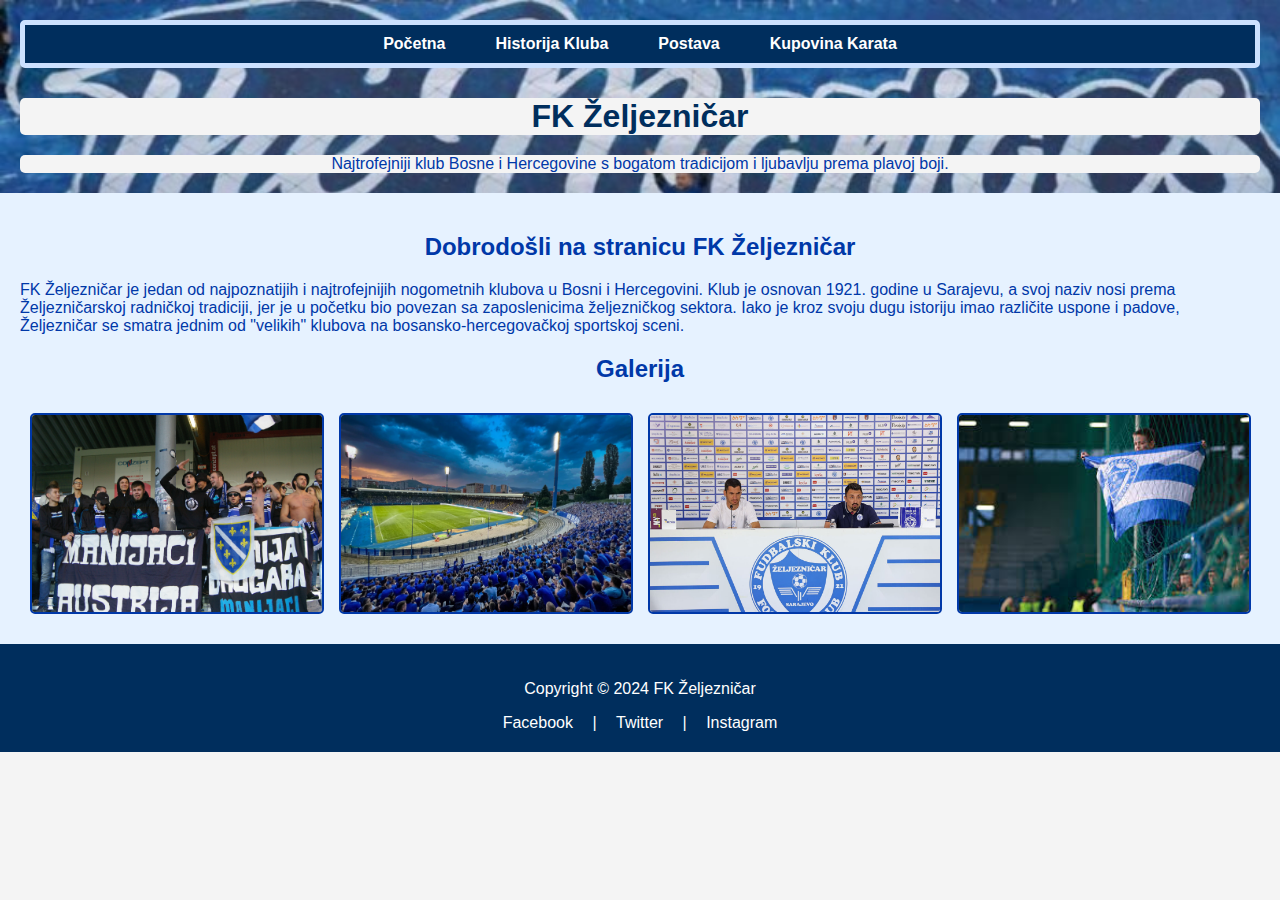
<file: Mak Alić/index.html>
<!DOCTYPE html>
<html lang="bs">
<head>
    <meta charset="UTF-8">
    <meta name="viewport" content="width=device-width, initial-scale=1.0">
    <title>FK Željezničar - Historija i Galerija</title>
    <link rel="stylesheet" href="style.css">
</head>
<body>
    <header class="banner">
        <nav class="navigacija">
            <ul class="pad">
                <li><a href="index.html">Početna</a></li>
                <li><a href="history.html">Historija Kluba</a></li>
                <li><a href="gallery.html">Postava</a></li>
                <li><a href="tickets.html">Kupovina Karata</a></li>
            </ul>
        </nav>
        <h1 class="naslov">FK Željezničar</h1>
        <p>Najtrofejniji klub Bosne i Hercegovine s bogatom tradicijom i ljubavlju prema plavoj boji.</p>
    </header>
    
    <main>
        <section>
            <h2>Dobrodošli na stranicu FK Željezničar</h2>
            <p>
                FK Željezničar je jedan od najpoznatijih i najtrofejnijih nogometnih klubova u Bosni i Hercegovini. Klub je osnovan 1921. godine u Sarajevu, a svoj naziv nosi prema Željezničarskoj radničkoj tradiciji, jer je u početku bio povezan sa zaposlenicima željezničkog sektora. Iako je kroz svoju dugu istoriju imao različite uspone i padove, Željezničar se smatra jednim od "velikih" klubova na bosansko-hercegovačkoj sportskoj sceni.</p>
        </section>

        <section>
            <h2>Galerija</h2>
            <div class="portfolio-grid">
                <div class="item"><img src="slike/zeljo1.jpeg"></div>
                <div class="item"><img src="slike/zeljo2.jpeg"></div>
                <div class="item"><img src="slike/zeljo3.jpeg"></div>
                <div class="item"><img src="slike/zeljo4.jpeg"></div>
                <div class="item"><img src="slike/zeljo.5.jpg"></div>
            </div>
        </section>
    </main>

    <footer>
        <p>Copyright © 2024 FK Željezničar</p>
        <div class="socials">
            <a href="#">Facebook</a> | <a href="#">Twitter</a> | <a href="#">Instagram</a>
        </div>
    </footer>
</body>
</html>
</file>
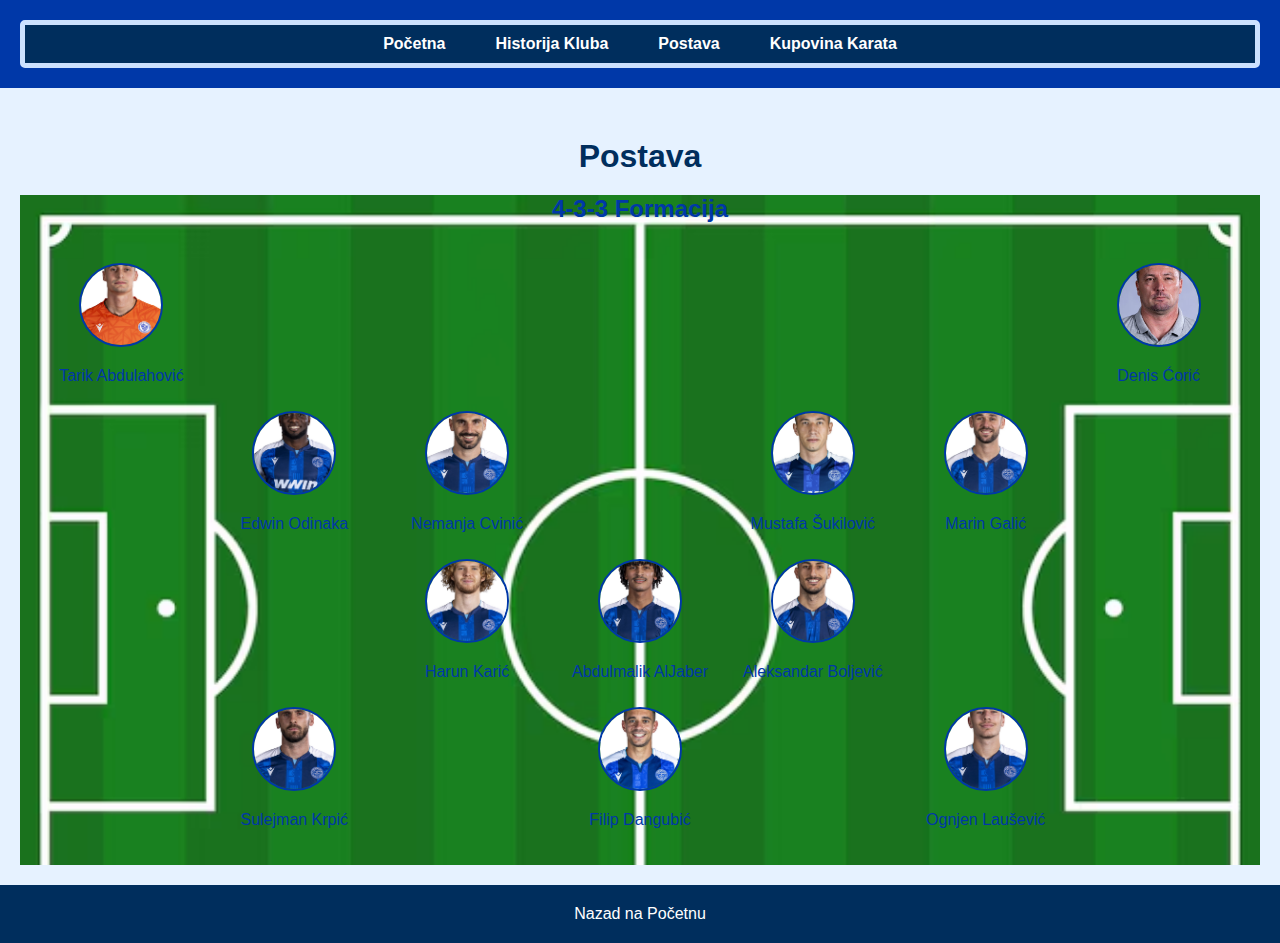
<file: Mak Alić/gallery.html>
<!DOCTYPE html>
<html lang="bs">
<head>
    <meta charset="UTF-8">
    <meta name="viewport" content="width=device-width, initial-scale=1.0">
    <title>Galerija Igrača - FK Željezničar</title>
    <link rel="stylesheet" href="style.css">
</head>
<body>
    <header>
        <nav class="navigacija">
            <ul class="pad">
                <li><a href="index.html">Početna</a></li>
                <li><a href="history.html">Historija Kluba</a></li>
                <li><a href="gallery.html">Postava</a></li>
                <li><a href="tickets.html">Kupovina Karata</a></li>
            </ul>
        </nav>
    </header>

    <main>
        <h1 class="naslov">Postava</h1>
        <section class="teren">
            <h2>4-3-3 Formacija</h2>
            <div class="formation-grid">
          
                <div class="player goalie"><img src="slike/igrac1.jpg" alt="Golman"><p>Tarik Abdulahović</p></div>
                
                <div class="player defender"><img src="slike/igrac2.jpg" alt="Igrač 1"><p>Edwin Odinaka</p></div>
                <div class="player defender"><img src="slike/igrac3.jpg" alt="Igrač 2"><p>Nemanja Cvinić</p></div>
                <div class="player defender"><img src="slike/igrac4.jpg" alt="Igrač 3"><p>Mustafa Šukilović</p></div>
                <div class="player defender"><img src="slike/igrac5.jpg" alt="Igrač 4"><p>Marin Galić</p></div>
        
          
                <div class="player midfielder"><img src="slike/igrac6.jpg" alt="Igrač 5"><p>Harun Karić</p></div>
                <div class="player midfielder"><img src="slike/igrac7.jpg" alt="Igrač 6"><p>Abdulmalik AlJaber</p></div>
                <div class="player midfielder"><img src="slike/igrac8.jpg" alt="Igrač 7"><p>Aleksandar Boljević</p></div>
        
                <div class="player forward"><img src="slike/igrac9.jpg" alt="Igrač 8"><p>Sulejman Krpić</p></div>
                <div class="player forward"><img src="slike/igrac10.jpg" alt="Igrač 9"><p>Filip Dangubić</p></div>
                <div class="player forward"><img src="slike/igrac11.jpg" alt="Igrač 10"><p>Ognjen Laušević</p></div>
        
               
                <div class="player coach"><img src="slike/trener.jpg" alt="Trener"><p>Denis Ćorić</p></div>
            </div>
        </section>
    </main>

    <footer>
        <a href="index.html">Nazad na Početnu</a>
    </footer>
</body>
</html>
</file>
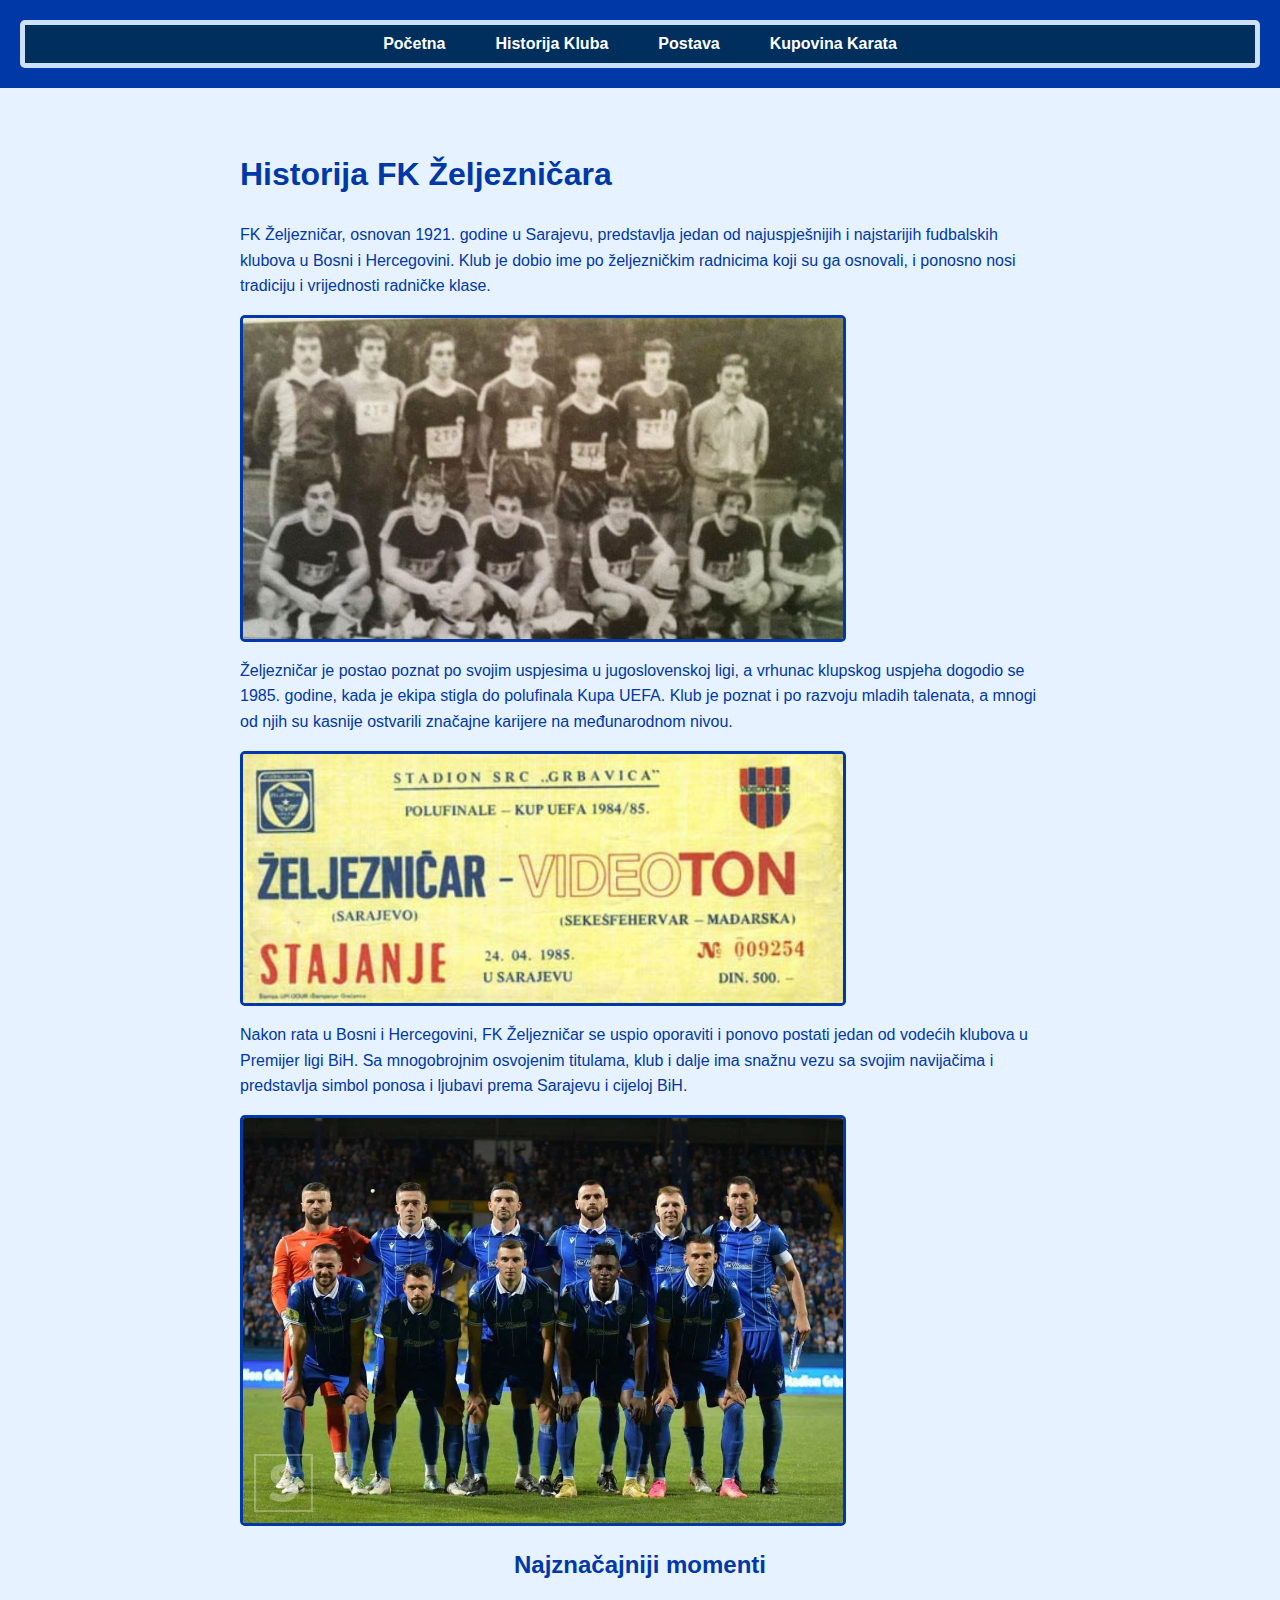
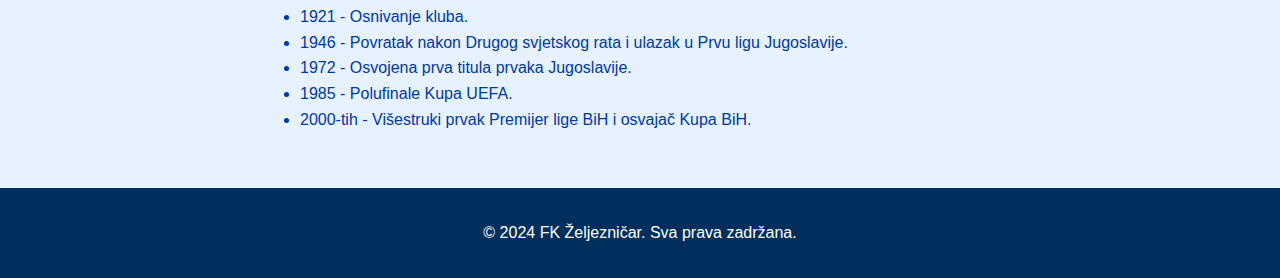
<file: Mak Alić/history.html>
<!DOCTYPE html>
<html lang="bs">
<head>
    <meta charset="UTF-8">
    <meta name="viewport" content="width=device-width, initial-scale=1.0">
    <title>Historija FK Željezničar</title>
    <link rel="stylesheet" href="style.css">
</head>
<body>
    <header>
        <nav class="navigacija">
            <ul class="pad">
                <li><a href="index.html">Početna</a></li>
                <li><a href="history.html">Historija Kluba</a></li>
                <li><a href="gallery.html">Postava</a></li>
                <li><a href="tickets.html">Kupovina Karata</a></li>
            </ul>
        </nav>
    </header>

    <main>
        <section class="history-section">
            <h1>Historija FK Željezničara</h1>
            <p>
                FK Željezničar, osnovan 1921. godine u Sarajevu, predstavlja jedan od najuspješnijih i najstarijih fudbalskih klubova u Bosni i Hercegovini. Klub je dobio ime po željezničkim radnicima koji su ga osnovali, i ponosno nosi tradiciju i vrijednosti radničke klase.
            </p>
            <img src="slike/staraekipa.jpg" alt="Stara ekipa FK Željezničar" class="history-image">

            <p>
                Željezničar je postao poznat po svojim uspjesima u jugoslovenskoj ligi, a vrhunac klupskog uspjeha dogodio se 1985. godine, kada je ekipa stigla do polufinala Kupa UEFA. Klub je poznat i po razvoju mladih talenata, a mnogi od njih su kasnije ostvarili značajne karijere na međunarodnom nivou.
            </p>
            <img src="slike/polufinale.jpg" alt="Polufinale Kupa UEFA 1985." class="history-image">

            <p>
                Nakon rata u Bosni i Hercegovini, FK Željezničar se uspio oporaviti i ponovo postati jedan od vodećih klubova u Premijer ligi BiH. Sa mnogobrojnim osvojenim titulama, klub i dalje ima snažnu vezu sa svojim navijačima i predstavlja simbol ponosa i ljubavi prema Sarajevu i cijeloj BiH.
            </p>
            <img src="slike/novaekipa.webp" alt="Moderna ekipa FK Željezničar" class="history-image">

            <h2>Najznačajniji momenti</h2>
            <ul>
                <li>1921 - Osnivanje kluba.</li>
                <li>1946 - Povratak nakon Drugog svjetskog rata i ulazak u Prvu ligu Jugoslavije.</li>
                <li>1972 - Osvojena prva titula prvaka Jugoslavije.</li>
                <li>1985 - Polufinale Kupa UEFA.</li>
                <li>2000-tih - Višestruki prvak Premijer lige BiH i osvajač Kupa BiH.</li>
            </ul>
        </section>
    </main>

    <footer>
        <p>&copy; 2024 FK Željezničar. Sva prava zadržana.</p>
    </footer>
</body>
</html>
</file>
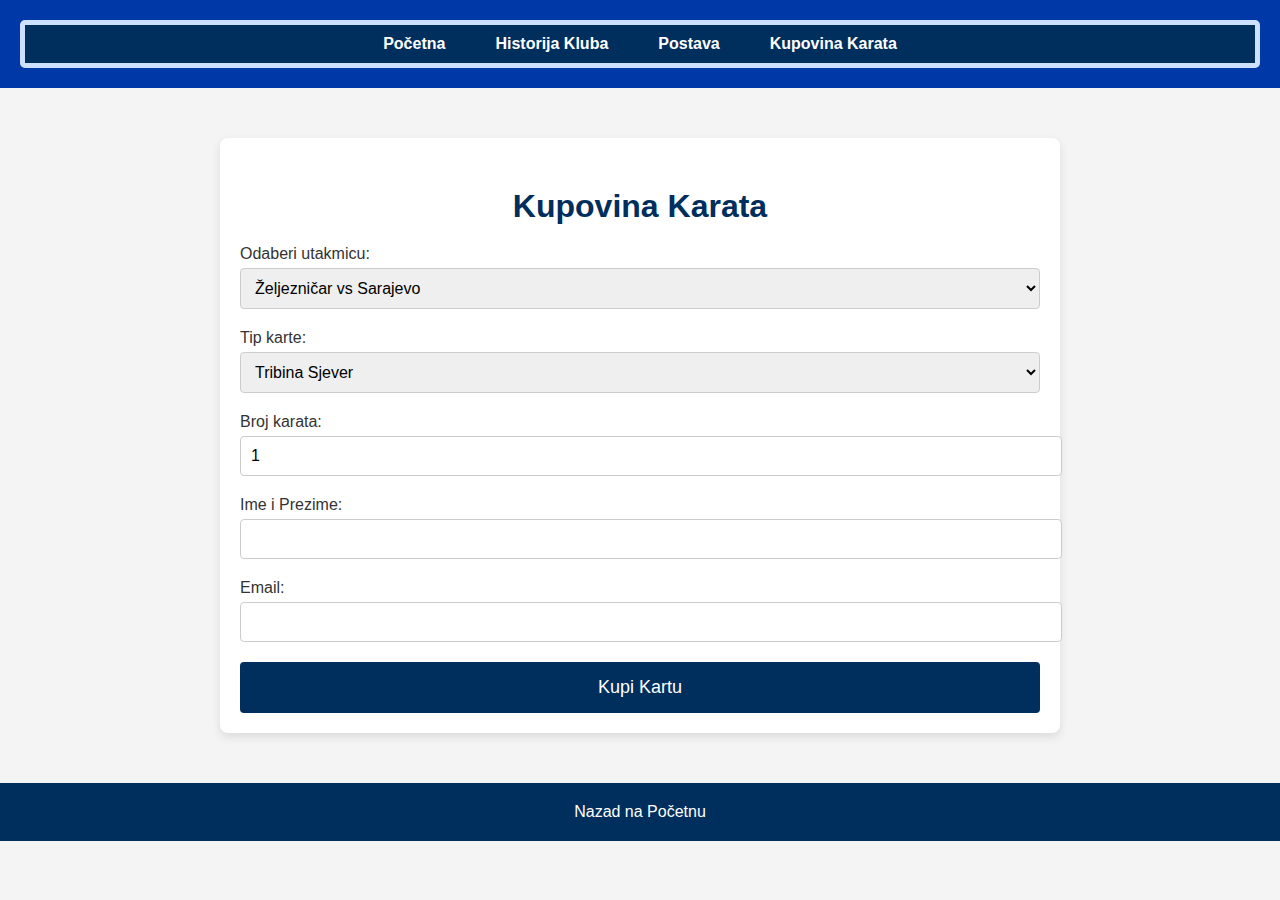
<file: Mak Alić/tickets.html>
<!DOCTYPE html>
<html lang="bs">
<head>
    <meta charset="UTF-8">
    <meta name="viewport" content="width=device-width, initial-scale=1.0">
    <title>Kupovina Karata - FK Željezničar</title>
    <link rel="stylesheet" href="style.css">
</head>
<body>
    <header>
        <nav class="navigacija">
            <ul>
                <li><a href="index.html">Početna</a></li>
                <li><a href="history.html">Historija Kluba</a></li>
                <li><a href="gallery.html">Postava</a></li>
                <li><a href="tickets.html">Kupovina Karata</a></li>
            </ul>
        </nav>
    </header>

    <main class="container">
        <h1 class="naslov">Kupovina Karata</h1>
        <form class="ticket-form">
            <div class="form-group">
                <label for="match">Odaberi utakmicu:</label>
                <select id="match" name="match">
                    <option value="zeljeznicar-vs-sarajevo">Željezničar vs Sarajevo</option>
                    <option value="zeljeznicar-vs-borac">Željezničar vs Borac</option>
                    <option value="zeljeznicar-vs-velez">Željezničar vs Velež</option>
                </select>
            </div>

            <div class="form-group">
                <label for="ticket-type">Tip karte:</label>
                <select id="ticket-type" name="ticket-type">
                    <option value="tribina-sjever">Tribina Sjever</option>
                    <option value="tribina-istok">Tribina Istok</option>
                    <option value="tribina-jug">Tribina Jug</option>
                    <option value="tribina-zapad">Tribina Zapad</option>
                </select>
            </div>

            <div class="form-group">
                <label for="quantity">Broj karata:</label>
                <input type="number" id="quantity" name="quantity" min="1" max="10" value="1">
            </div>

            <div class="form-group">
                <label for="name">Ime i Prezime:</label>
                <input type="text" id="name" name="name" required>
            </div>

            <div class="form-group">
                <label for="email">Email:</label>
                <input type="email" id="email" name="email" required>
            </div>

            <button type="submit" class="submit-btn">Kupi Kartu</button>
        </form>
    </main>

    <footer>
        <a href="index.html" class="footer-link">Nazad na Početnu</a>
    </footer>
</body>
</html>
</file>
<file: Mak Alić/style.css>
body {
    margin: 0;
    font-family: Arial, sans-serif;
    background-color: #f4f4f4;
    color: #fff;
}

header {
    background-color: #0038a8; 
    padding: 20px;
    text-align: center;
}

header h1 {
    margin: 0;
    color: #0038a8;
    background-color: #f4f4f4;
    border-radius: 5px;
}

header p {
    margin: 5px 0 0;
    color: #0038a8;
    background-color: #f4f4f4;
    border-radius: 5px;
}

nav ul {
    list-style: none;
    padding: 0;
    display: flex;
    justify-content: center;
    margin: 10px 0 0;
}

nav ul li {
    margin: 0 10px;
}

nav ul li a {
    text-decoration: none;
    color: #ffffff;
    padding: 5px 10px;
    transition: background-color 0.3s;
}

nav ul li a:hover {
    background-color: #1e62d0;
    border-radius: 5px;
}

main {
    padding: 20px;
    background-color: #e6f2ff; 
    color: #0038a8;
}

main h2 {
    text-align: center;
}

.portfolio-grid {
    display: flex;
    gap: 15px;
    overflow-x: auto; 
    padding: 10px;
    max-width: 100%; 
    scroll-behavior: smooth; 
}

.portfolio-grid .item {
    flex: 0 0 calc(25% - 15px); 
    max-width: calc(25% - 15px); 
    border: 2px solid #0038a8;
    border-radius: 5px;
    overflow: hidden; 
}

.portfolio-grid .item img {
    width: 100%;
    height: 100%;
    object-fit: cover; 
}

footer .socials a {
    color: #cce1ff;
    text-decoration: none;
    margin: 0 5px;
}

footer .socials a:hover {
    color: #ffffff;
}

.naslov{
    margin-top: 30px;
}

.navigacija{
    border: solid #cce1ff 5px;
    border-radius: 5px;
}

.pad{
    padding: 20px;
}

.banner{
    background-image:url(slike/banner.jpg);
    background-size: cover;
}

a{
    -webkit-text-fill-color: white ;
    text-decoration: none;
    transition:all 300ms;
    padding:10px;
}
a:hover{
    background-color: #1e62d0;
    border-radius: 5px;
}


.formation-grid {
    display: grid;
    grid-template-columns: repeat(7, 1fr);
    grid-gap: 10px;
    max-width: 100%;
    padding: 20px;
    justify-items: center;
    align-items: center;
}


.goalie {
    grid-column: 1; 
    grid-row: 1; 
}


.coach {
    grid-column: 7; 
    grid-row: 1; 
}


.defender:nth-child(2) {
    grid-column: 2; 
    grid-row: 2;
}
.defender:nth-child(3) {
    grid-column: 3; 
    grid-row: 2;
}
.defender:nth-child(4) {
    grid-column: 5; 
    grid-row: 2;
}
.defender:nth-child(5) {
    grid-column: 6; 
    grid-row: 2;
}


.midfielder:nth-child(6) {
    grid-column: 3; 
    grid-row: 3;
}
.midfielder:nth-child(7) {
    grid-column: 4; 
    grid-row: 3;
}
.midfielder:nth-child(8) {
    grid-column: 5; 
    grid-row: 3;
}


.forward:nth-child(9) {
    grid-column: 2; 
    grid-row: 4;
}
.forward:nth-child(10) {
    grid-column: 4; 
    grid-row: 4;
}
.forward:nth-child(11) {
    grid-column: 6; 
    grid-row: 4;
}


.player {
    text-align: center;
}
.player img {
    width: 80px;
    height: 80px;
    object-fit: cover;
    border: 2px solid #0038a8;
    border-radius: 50%;
}
.teren{
    background-image:url(slike/teren.png) ;
    background-size: cover;
}

.history-section {
    padding: 20px;
    max-width: 800px;
    margin: auto;
    line-height: 1.6;
}

.history-section img {
    width: 100%;
    max-width: 600px;
    margin: 15px 0;
    display: block;
    border: 3px solid #0038a8; 
    border-radius: 5px;
}

.history-section ul {
    list-style-type: disc;
    margin-left: 20px;
}

/* Osnovne postavke */
body {
    font-family: Arial, sans-serif;
    margin: 0;
    padding: 0;
    background-color: #f4f4f4;
}

/* Navigacija */
.navigacija {
    background-color: #002e5d;
    padding: 10px 0;
    text-align: center;
}

.navigacija ul {
    list-style: none;
    margin: 0;
    padding: 0;
}

.navigacija li {
    display: inline-block;
    margin: 0 15px;
}

.navigacija a {
    color: white;
    text-decoration: none;
    font-weight: bold;
    font-size: 16px;
}

/* Main */
.container {
    max-width: 800px;
    margin: 50px auto;
    padding: 20px;
    background-color: white;
    box-shadow: 0 4px 10px rgba(0, 0, 0, 0.1);
    border-radius: 8px;
}

.naslov {
    text-align: center;
    color: #002e5d;
    font-size: 32px;
    margin-bottom: 20px;
}

/* Forme */
.ticket-form .form-group {
    margin-bottom: 20px;
}

.ticket-form label {
    display: block;
    font-size: 16px;
    color: #333;
    margin-bottom: 5px;
}

.ticket-form select, 
.ticket-form input {
    width: 100%;
    padding: 10px;
    font-size: 16px;
    border: 1px solid #ccc;
    border-radius: 4px;
}

.ticket-form button {
    background-color: #002e5d;
    color: white;
    padding: 15px;
    border: none;
    font-size: 18px;
    width: 100%;
    cursor: pointer;
    border-radius: 4px;
    transition: background-color 0.3s ease;
}

.ticket-form button:hover {
    background-color: #005a8b;
}
footer {
    text-align: center;
    padding: 20px 0;
    background-color: #002e5d;
}

.footer-link {
    color: white;
    text-decoration: none;
    font-size: 16px;
}

.footer-link:hover {
    text-decoration: underline;
}
</file>
